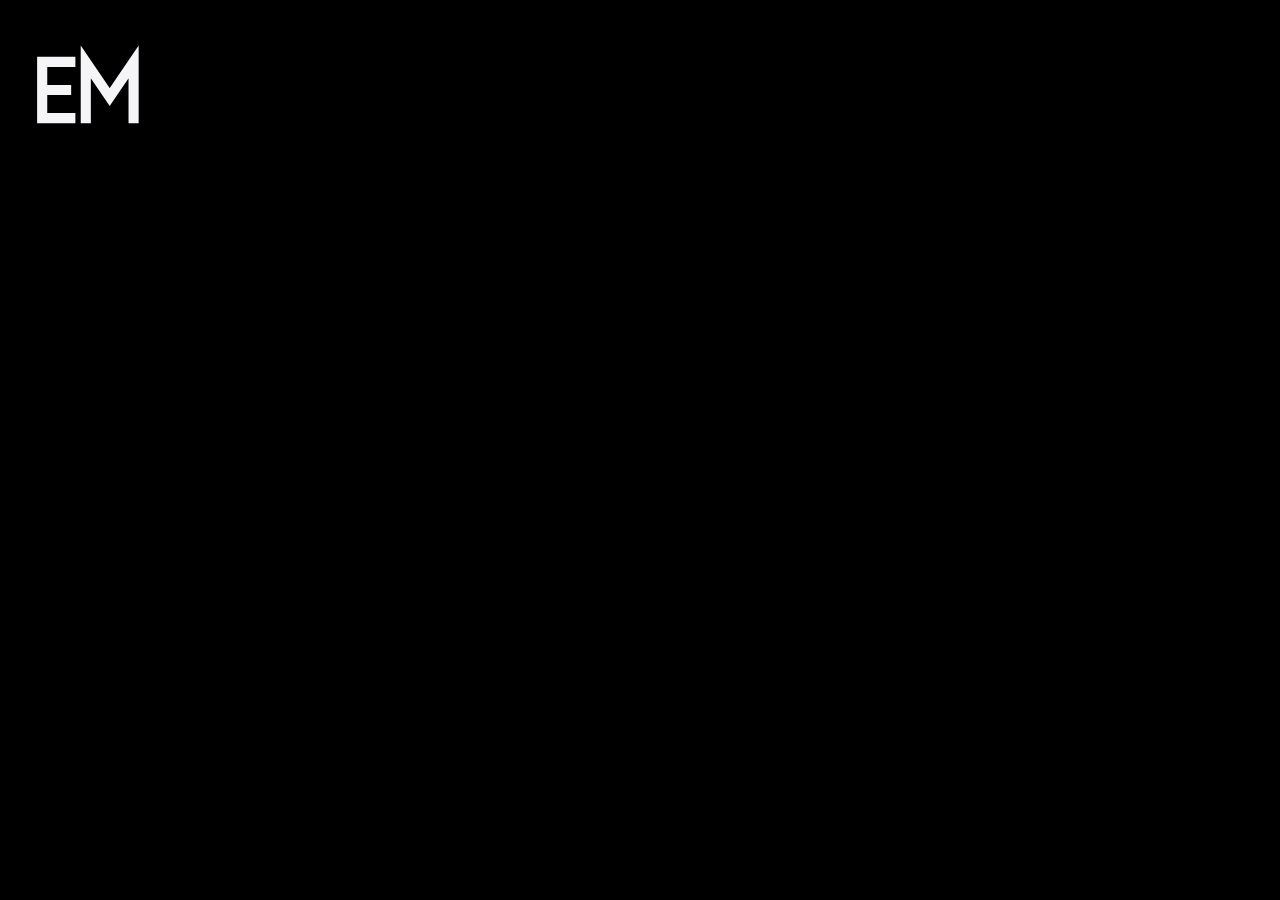
<file: tools/icon.html>
<!doctype html>
<!-- Source for assets/img/apple-touch-icon.png (home-screen icon). Screenshot at 180x180; see README.md. -->
<html lang="en">
<head>
  <meta charset="utf-8">
  <title>Touch icon</title>
  <style>html, body { margin: 0; width: 180px; height: 180px; background: #000; overflow: hidden; } svg { display: block; }</style>
</head>
<body>
  <svg width="180" height="180" viewBox="0 0 64 64" xmlns="http://www.w3.org/2000/svg">
    <rect width="64" height="64" fill="#000"/>
    <g fill="none" stroke="#f5f5f7" stroke-width="3.6" stroke-linecap="square" stroke-linejoin="miter">
      <path d="M15 22v20h10M15 22h10M15 32h8.5"/>
      <path d="M30.5 42V22l8.5 12.5 8.5-12.5v20"/>
    </g>
  </svg>
</body>
</html>
</file>
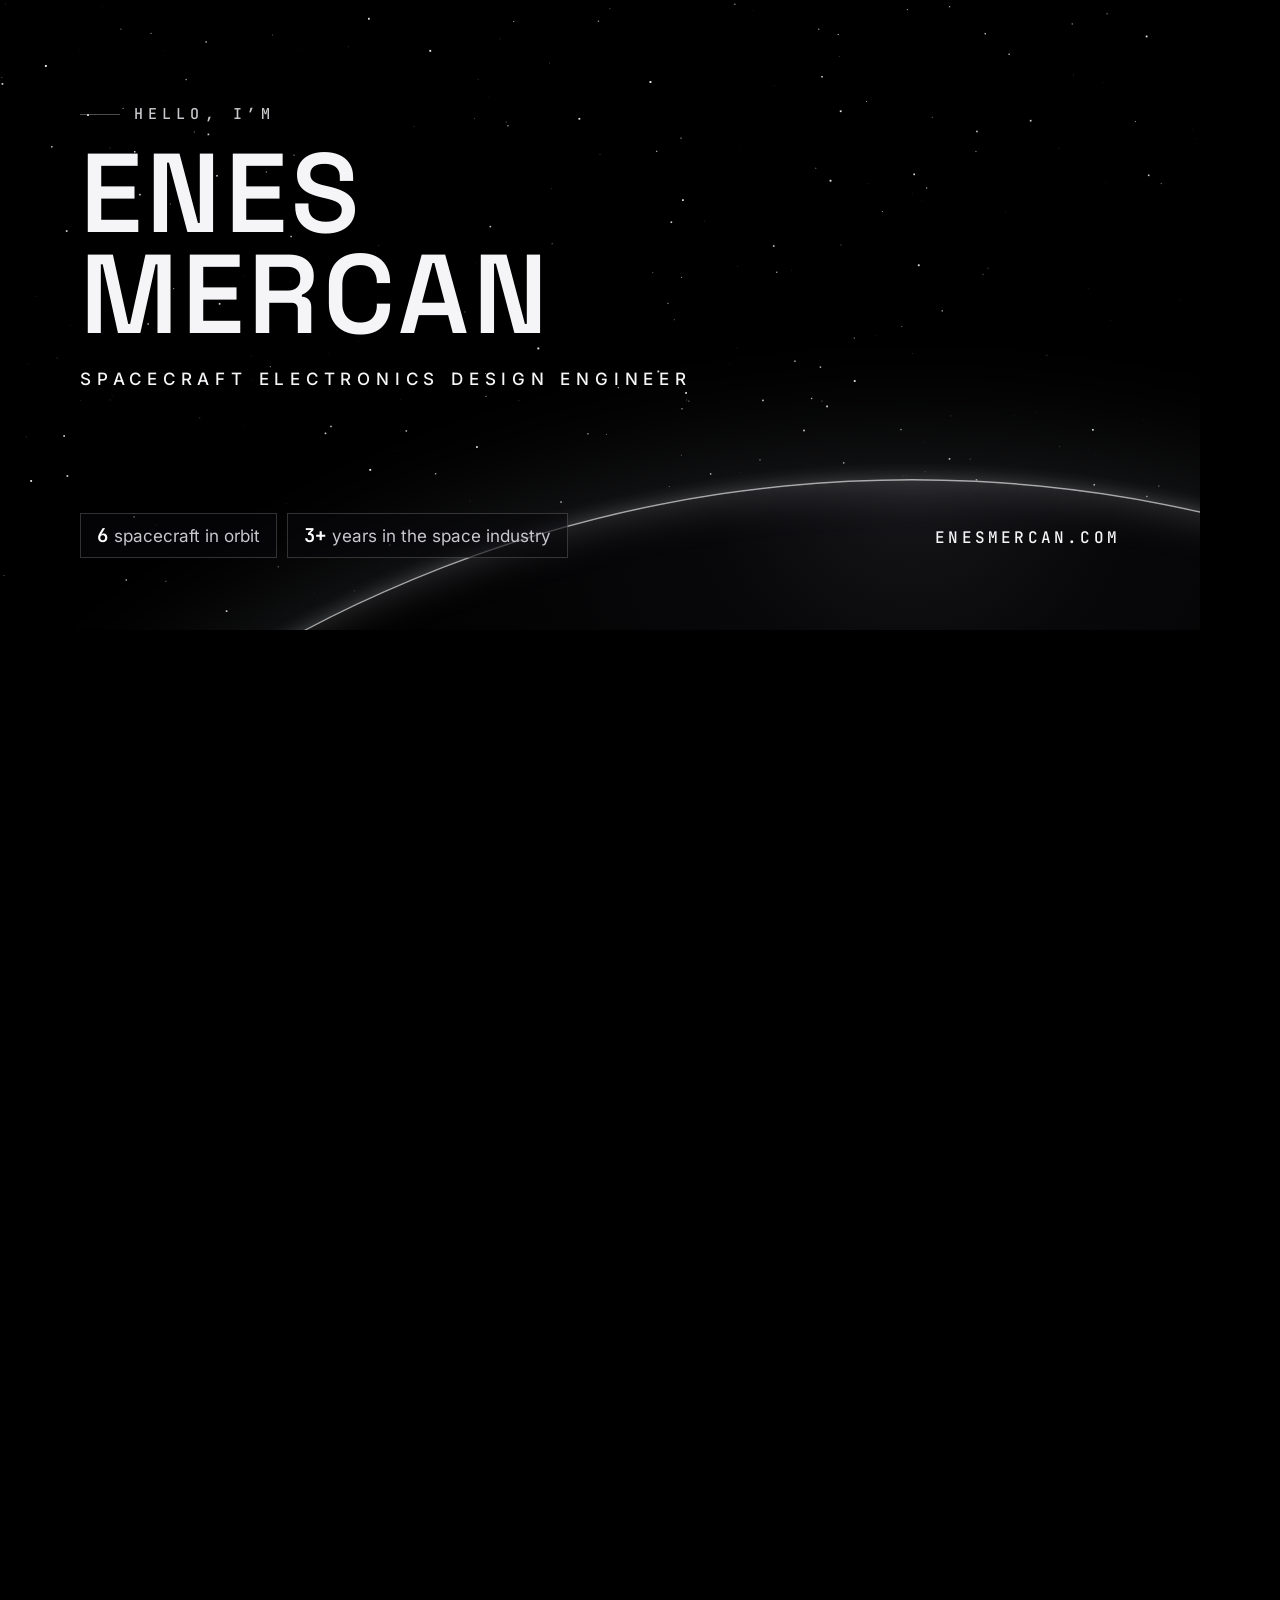
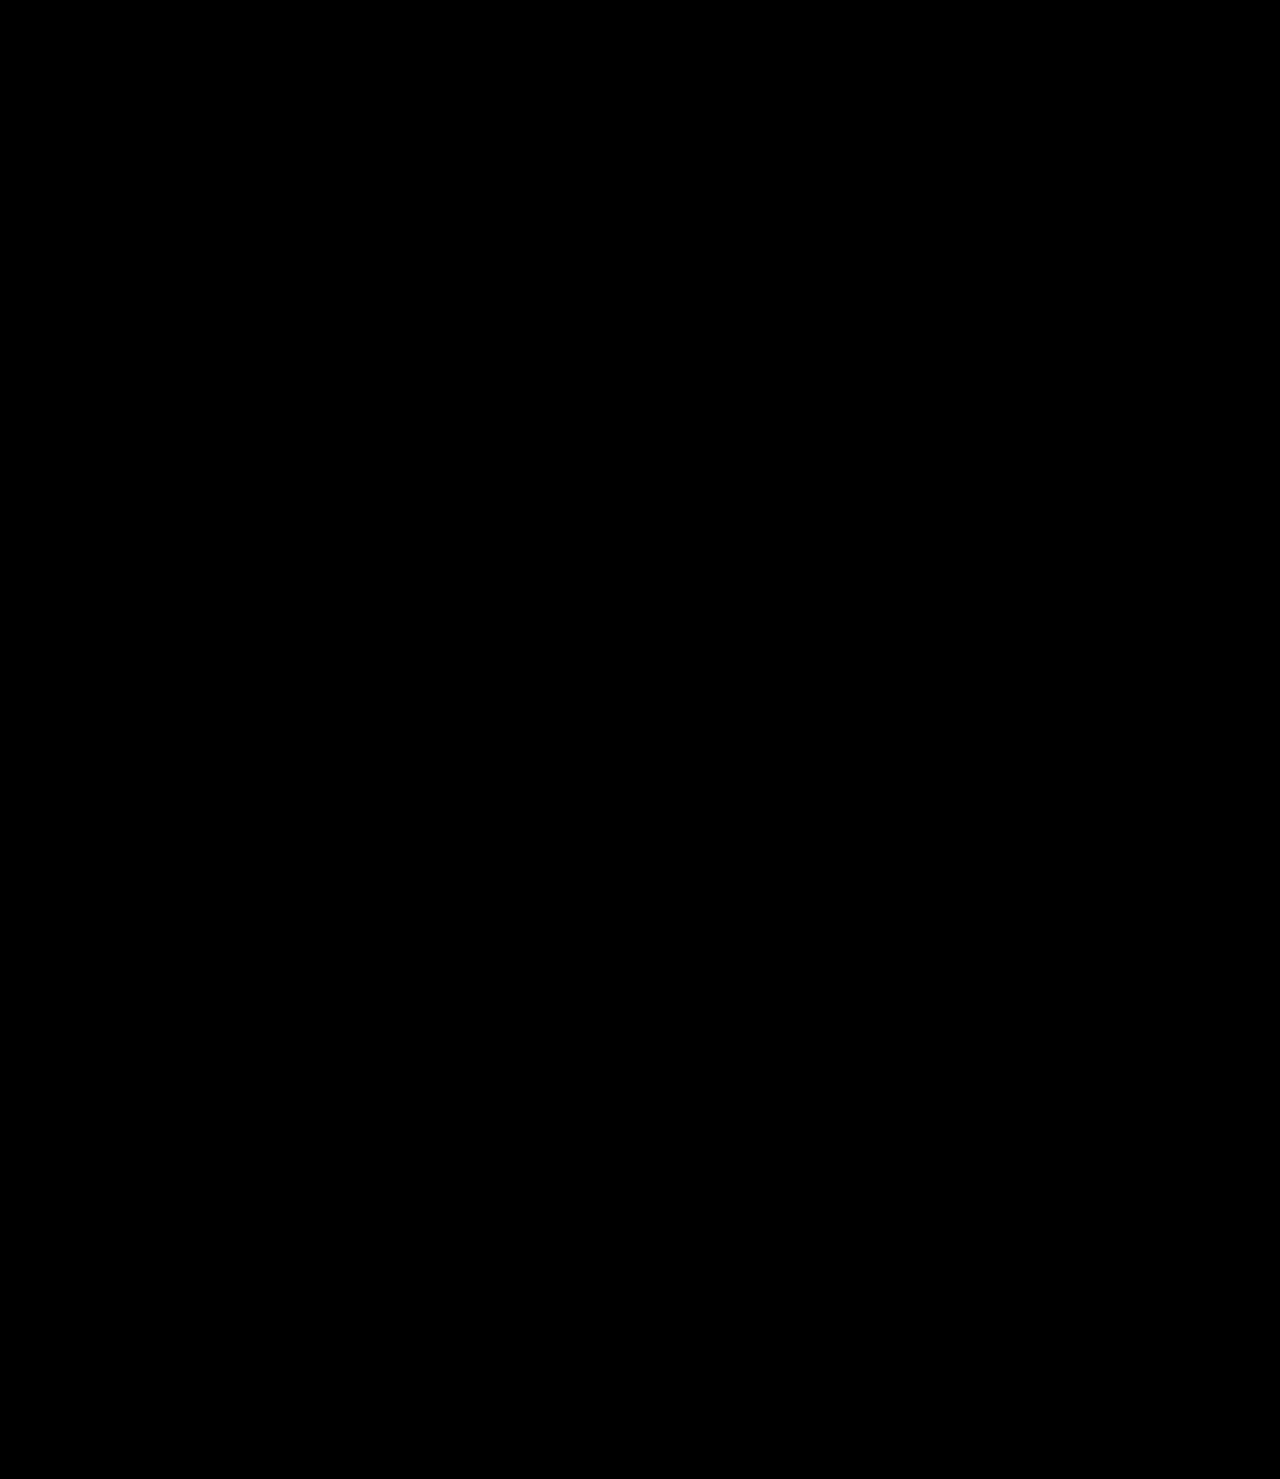
<file: tools/og.html>
<!doctype html>
<!-- Source for assets/img/og-image.png (the link-preview card on LinkedIn, WhatsApp, X).
     Open at exactly 1200x630 and take a screenshot; see README.md. -->
<html lang="en">
<head>
  <meta charset="utf-8">
  <title>OG card</title>
  <link rel="stylesheet" href="../assets/css/fonts.css">
  <style>
    html, body { margin: 0; width: 1200px; height: 630px; overflow: hidden; background: #000; }
    body { position: relative; color: #f5f5f7; font-family: 'Inter', sans-serif; -webkit-font-smoothing: antialiased; }
    canvas { position: absolute; inset: 0; }
    .planet {
      position: absolute; left: 76%; top: 76%;
      width: 2600px; height: 2600px; border-radius: 50%;
      transform: translateX(-50%);
      background: radial-gradient(circle at 50% 0, #17171a 0, #08080a 7%, #000 22%);
      box-shadow: inset 0 1.5px 0 rgba(255,255,255,.6), inset 0 18px 50px -20px rgba(225,228,236,.28), 0 -1px 18px rgba(220,224,232,.25), 0 -30px 120px rgba(160,165,180,.16);
    }
    .content { position: absolute; left: 80px; top: 92px; }
    .eyebrow { display: flex; align-items: center; gap: 14px; font: 500 15px/1 'JetBrains Mono', monospace; letter-spacing: .34em; text-transform: uppercase; color: #c7c7cc; }
    .eyebrow::before { content: ''; width: 40px; height: 1px; background: rgba(255,255,255,.3); }
    h1 { margin: 22px 0 22px; font: 600 112px/.9 'Space Grotesk', sans-serif; letter-spacing: .035em; text-transform: uppercase; }
    h1 span { display: block; }
    .role { font: 500 17px/1.4 'Inter', sans-serif; letter-spacing: .34em; text-transform: uppercase; }
    .chips { position: absolute; left: 80px; bottom: 72px; display: flex; gap: 10px; }
    .chip { padding: 12px 16px; border: 1px solid rgba(255,255,255,.18); background: rgba(8,8,10,.6); font: 400 17px/1 'Inter', sans-serif; color: #c7c7cc; }
    .chip strong { font: 600 19px/1 'JetBrains Mono', monospace; color: #fff; margin-right: 6px; }
    .url { position: absolute; right: 80px; bottom: 84px; font: 500 16px/1 'JetBrains Mono', monospace; letter-spacing: .2em; color: #f5f5f7; }
  </style>
</head>
<body>
  <canvas id="stars" width="1200" height="630"></canvas>
  <div class="planet"></div>
  <div class="content">
    <p class="eyebrow">Hello, I’m</p>
    <h1><span>Enes</span><span>Mercan</span></h1>
    <p class="role">Spacecraft Electronics Design Engineer</p>
  </div>
  <div class="chips">
    <span class="chip"><strong>6</strong>spacecraft in orbit</span>
    <span class="chip"><strong>3+</strong>years in the space industry</span>
  </div>
  <div class="url">ENESMERCAN.COM</div>
  <script>
    // Deterministic star field (same image every time it's rendered)
    let seed = 7;
    const rand = () => (seed = (seed * 16807) % 2147483647) / 2147483647;
    const ctx = document.getElementById('stars').getContext('2d');
    for (let i = 0; i < 260; i++) {
      const z = Math.pow(rand(), 1.8);
      const r = 0.5 + z * 1.4;
      ctx.globalAlpha = 0.25 + z * 0.7;
      ctx.fillStyle = '#fff';
      ctx.fillRect(rand() * 1200, rand() * 630, r, r);
    }
  </script>
</body>
</html>
</file>
<file: assets/css/fonts.css>
/* Self-hosted fonts (SIL Open Font License 1.1, see assets/fonts/OFL-*.txt).
   Latin + Latin Extended subsets only: covers English and Turkish (Ä° Ä± ÅŸ ÄŸ Ã¼ Ã¶ Ã§). */
/* Space Grotesk, latin-ext */
@font-face {
  font-family: 'Space Grotesk';
  font-style: normal;
  font-weight: 300 700;
  font-display: swap;
  src: url('../fonts/space-grotesk-latin-ext.woff2') format('woff2');
  unicode-range: U+0100-02BA, U+02BD-02C5, U+02C7-02CC, U+02CE-02D7, U+02DD-02FF, U+0304, U+0308, U+0329, U+1D00-1DBF, U+1E00-1E9F, U+1EF2-1EFF, U+2020, U+20A0-20AB, U+20AD-20C4, U+2113, U+2C60-2C7F, U+A720-A7FF;
}
/* Space Grotesk, latin */
@font-face {
  font-family: 'Space Grotesk';
  font-style: normal;
  font-weight: 300 700;
  font-display: swap;
  src: url('../fonts/space-grotesk-latin.woff2') format('woff2');
  unicode-range: U+0000-00FF, U+0131, U+0152-0153, U+02BB-02BC, U+02C6, U+02DA, U+02DC, U+0304, U+0308, U+0329, U+2000-206F, U+20AC, U+2122, U+2191, U+2193, U+2212, U+2215, U+FEFF, U+FFFD;
}
/* Inter, latin-ext */
@font-face {
  font-family: 'Inter';
  font-style: normal;
  font-weight: 300 700;
  font-display: swap;
  src: url('../fonts/inter-latin-ext.woff2') format('woff2');
  unicode-range: U+0100-02BA, U+02BD-02C5, U+02C7-02CC, U+02CE-02D7, U+02DD-02FF, U+0304, U+0308, U+0329, U+1D00-1DBF, U+1E00-1E9F, U+1EF2-1EFF, U+2020, U+20A0-20AB, U+20AD-20C4, U+2113, U+2C60-2C7F, U+A720-A7FF;
}
/* Inter, latin */
@font-face {
  font-family: 'Inter';
  font-style: normal;
  font-weight: 300 700;
  font-display: swap;
  src: url('../fonts/inter-latin.woff2') format('woff2');
  unicode-range: U+0000-00FF, U+0131, U+0152-0153, U+02BB-02BC, U+02C6, U+02DA, U+02DC, U+0304, U+0308, U+0329, U+2000-206F, U+20AC, U+2122, U+2191, U+2193, U+2212, U+2215, U+FEFF, U+FFFD;
}
/* JetBrains Mono, latin-ext */
@font-face {
  font-family: 'JetBrains Mono';
  font-style: normal;
  font-weight: 400 700;
  font-display: swap;
  src: url('../fonts/jetbrains-mono-latin-ext.woff2') format('woff2');
  unicode-range: U+0100-02BA, U+02BD-02C5, U+02C7-02CC, U+02CE-02D7, U+02DD-02FF, U+0304, U+0308, U+0329, U+1D00-1DBF, U+1E00-1E9F, U+1EF2-1EFF, U+2020, U+20A0-20AB, U+20AD-20C4, U+2113, U+2C60-2C7F, U+A720-A7FF;
}
/* JetBrains Mono, latin */
@font-face {
  font-family: 'JetBrains Mono';
  font-style: normal;
  font-weight: 400 700;
  font-display: swap;
  src: url('../fonts/jetbrains-mono-latin.woff2') format('woff2');
  unicode-range: U+0000-00FF, U+0131, U+0152-0153, U+02BB-02BC, U+02C6, U+02DA, U+02DC, U+0304, U+0308, U+0329, U+2000-206F, U+20AC, U+2122, U+2191, U+2193, U+2212, U+2215, U+FEFF, U+FFFD;
}
</file>
